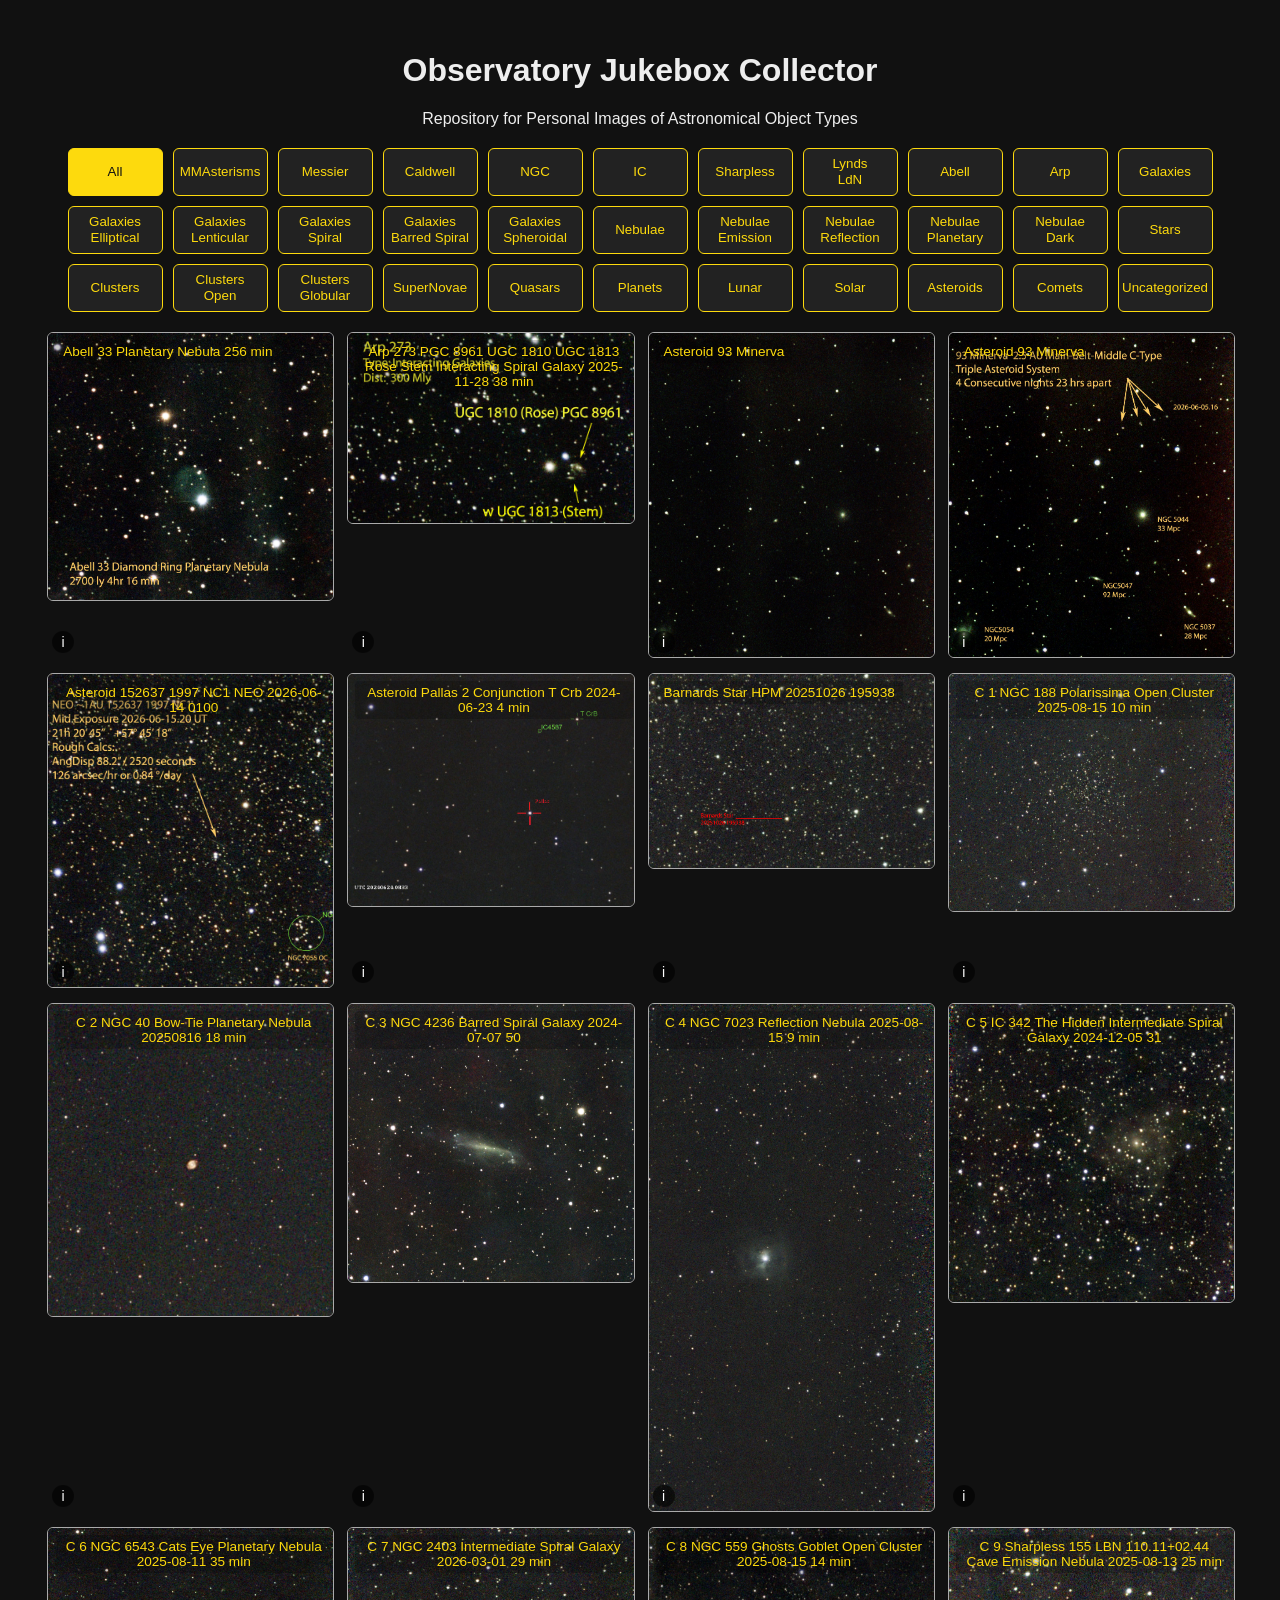
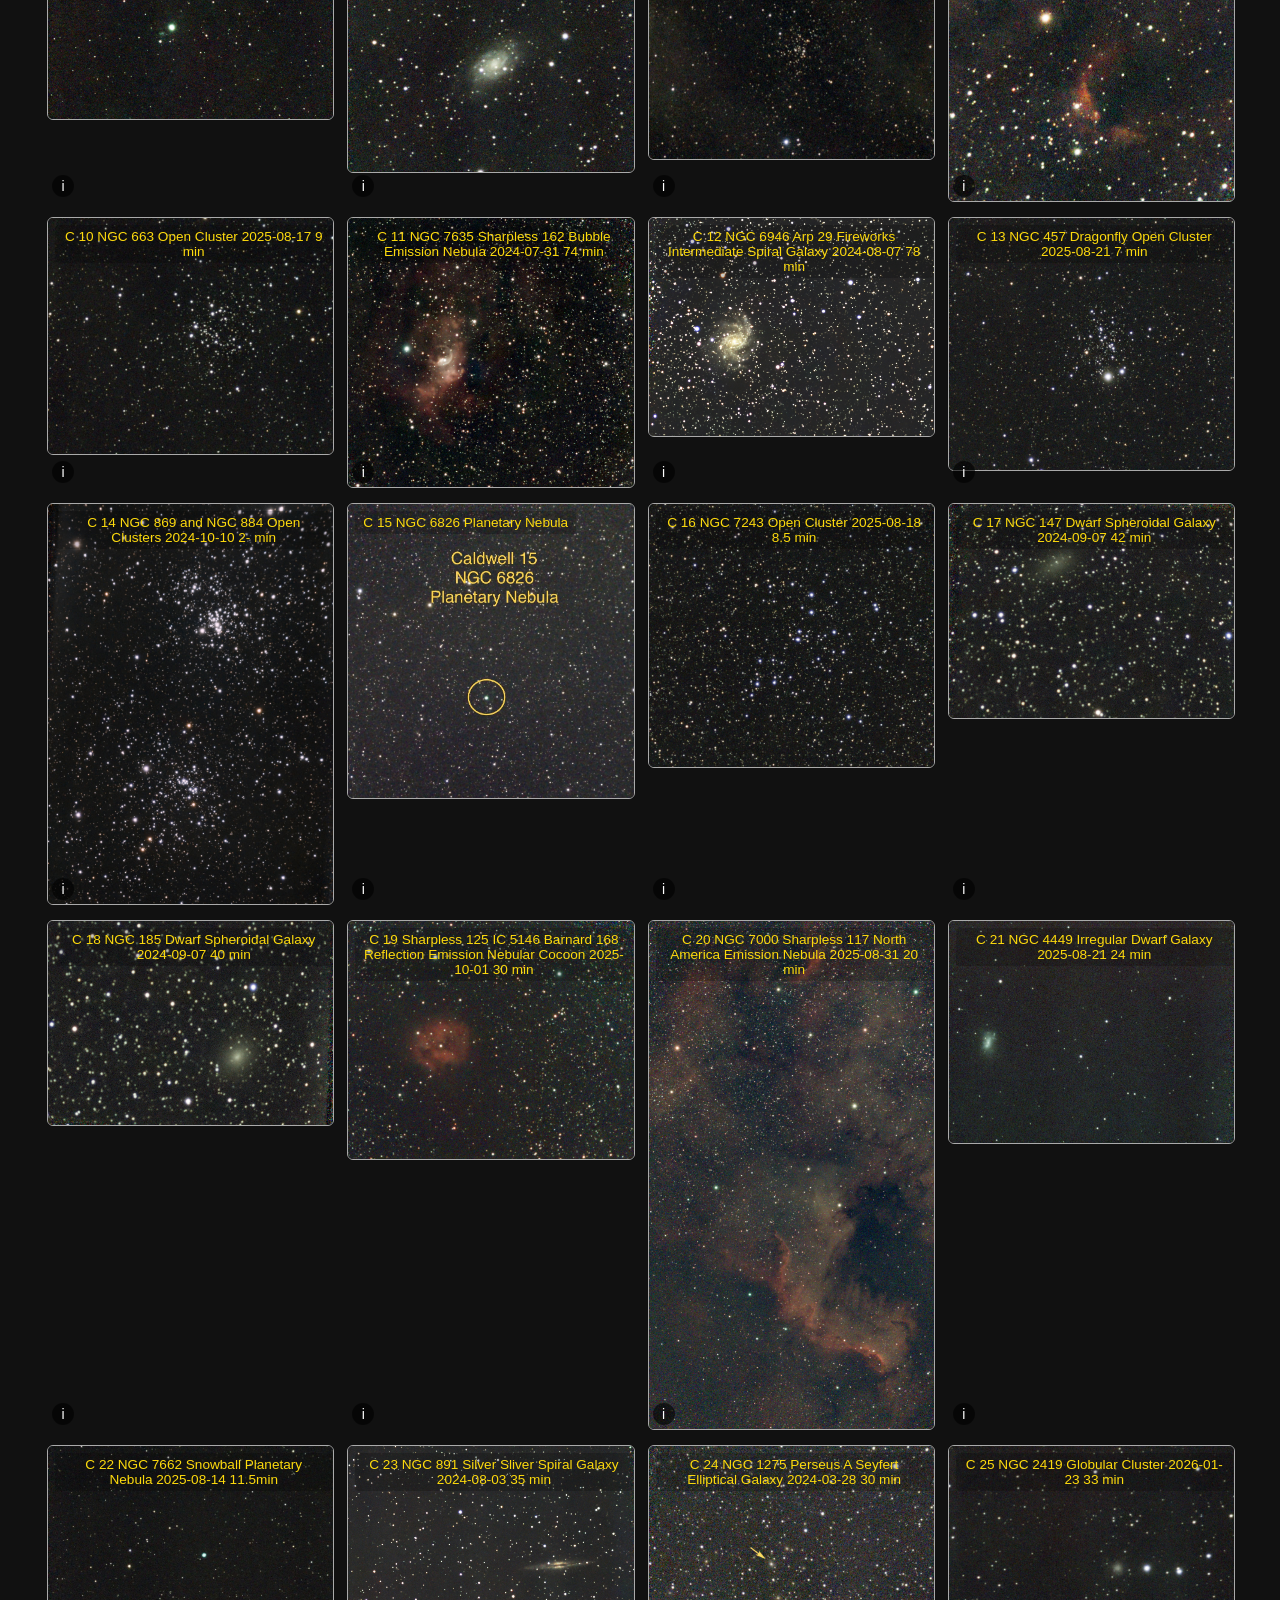
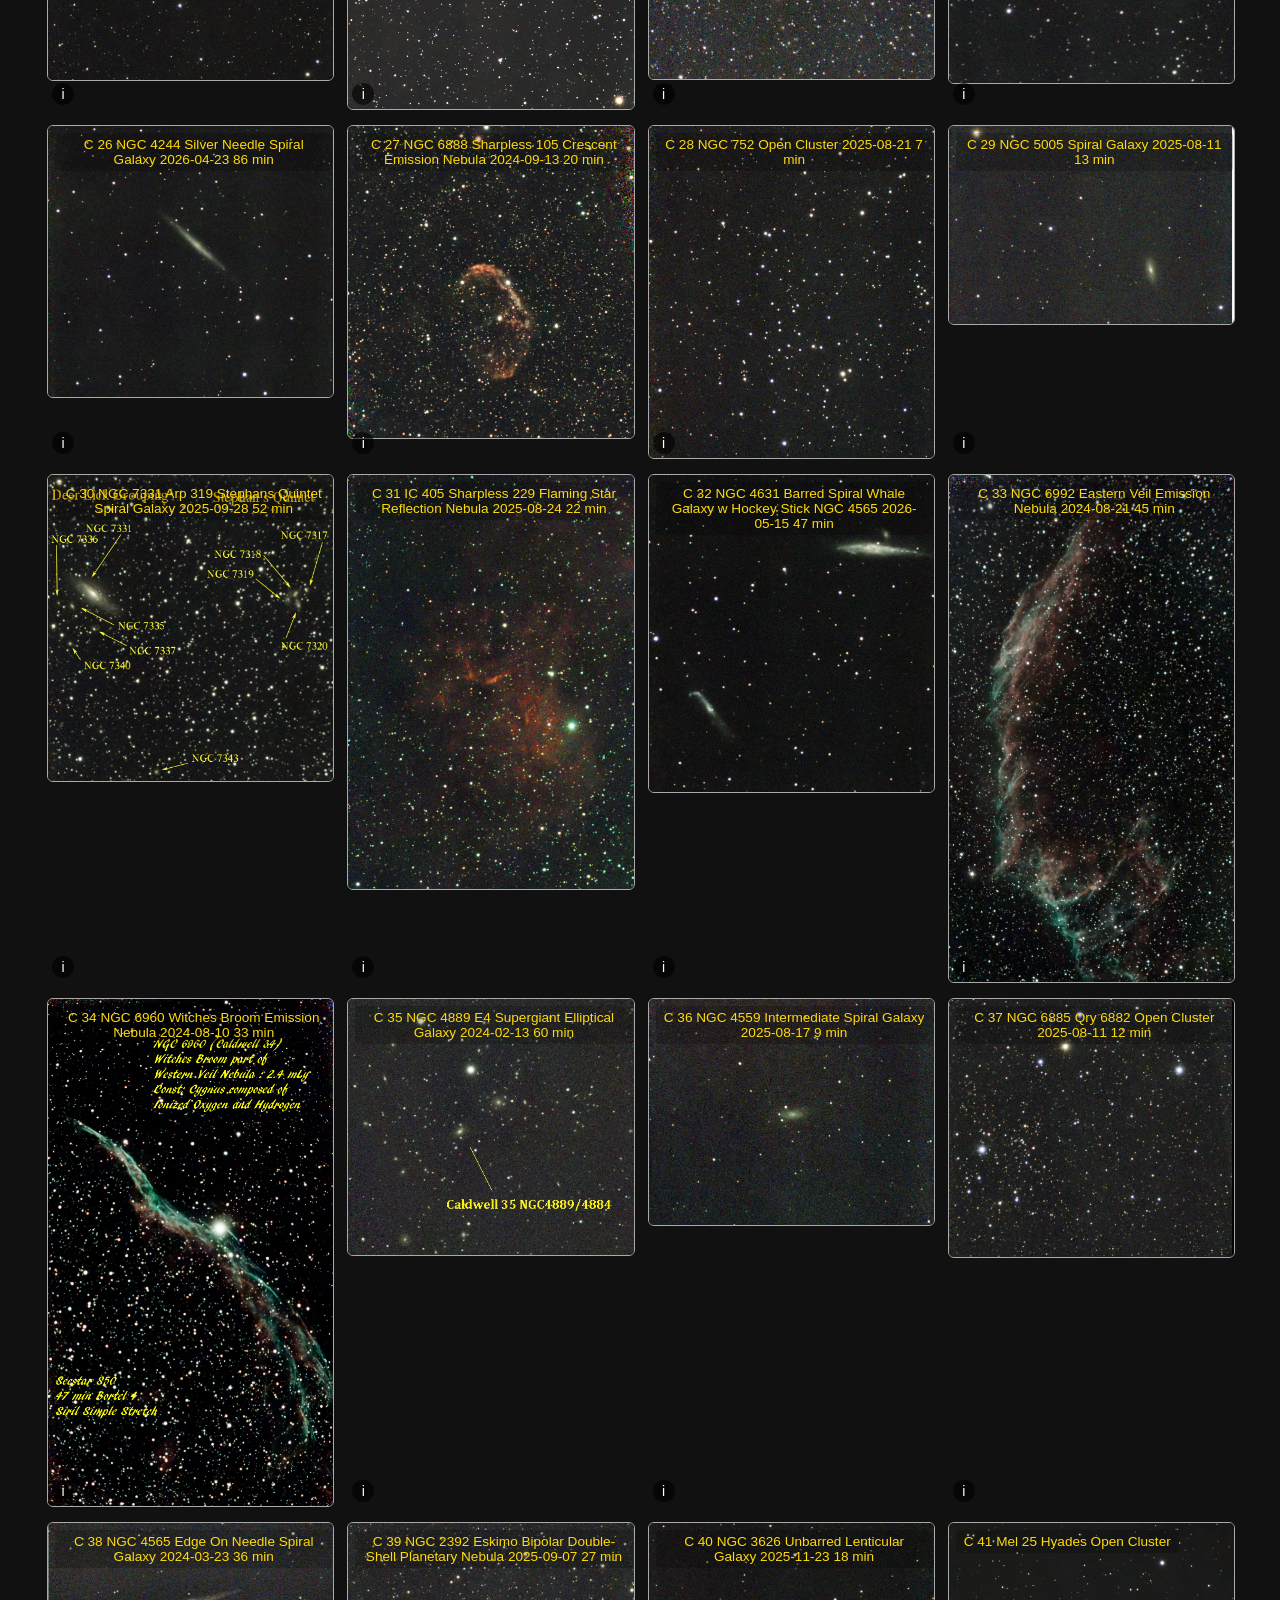
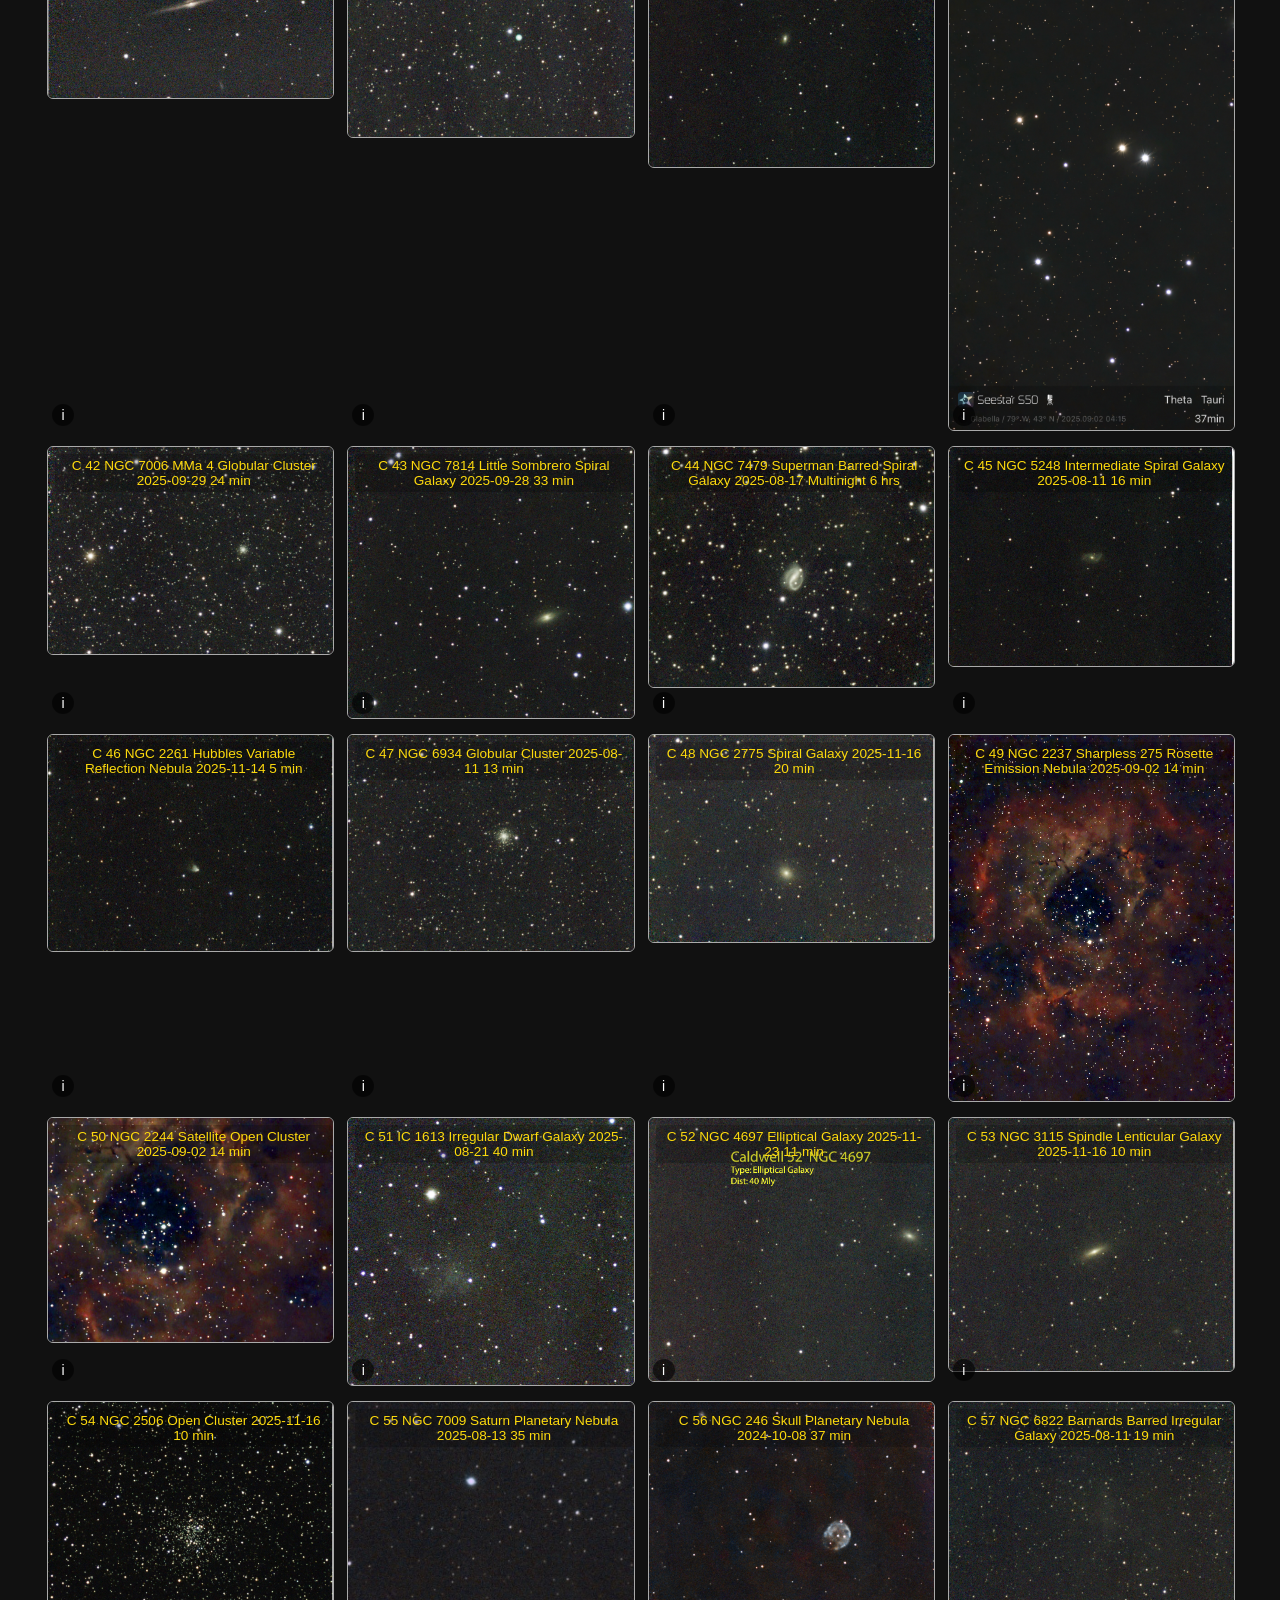
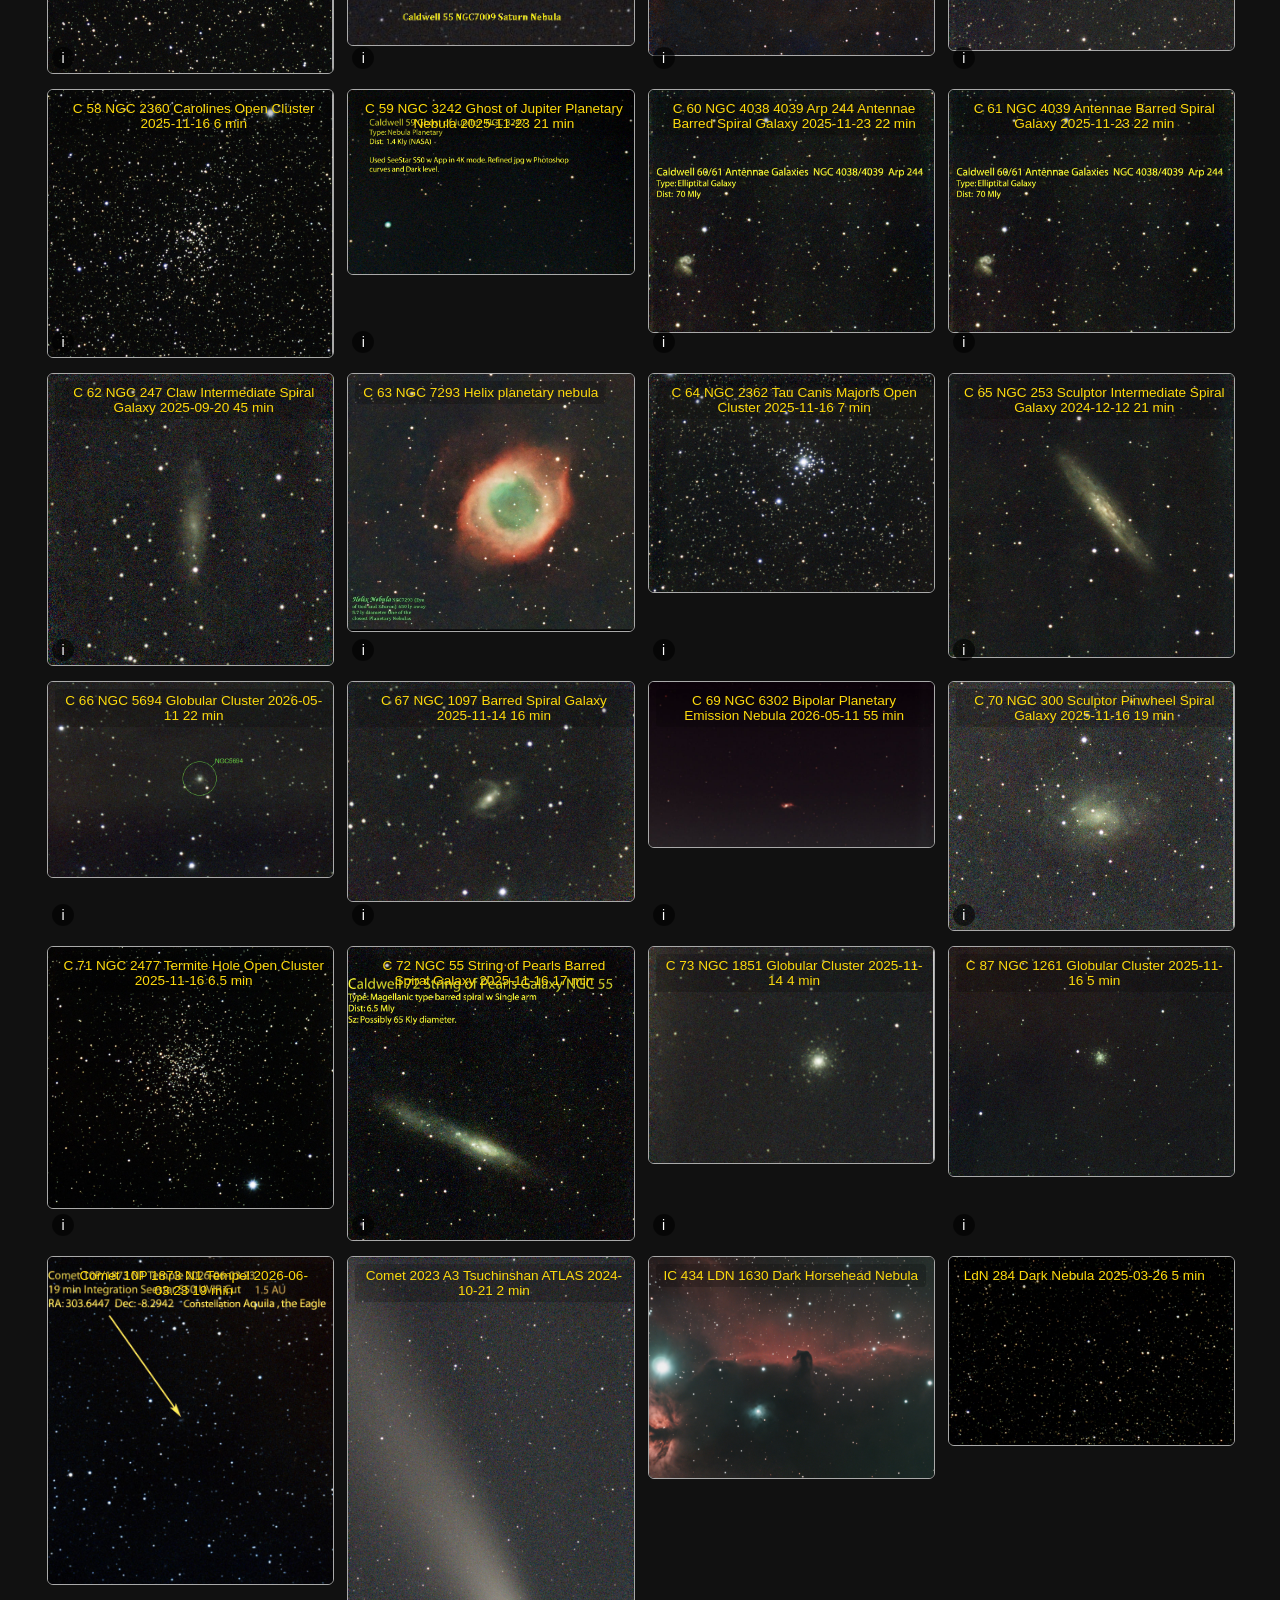
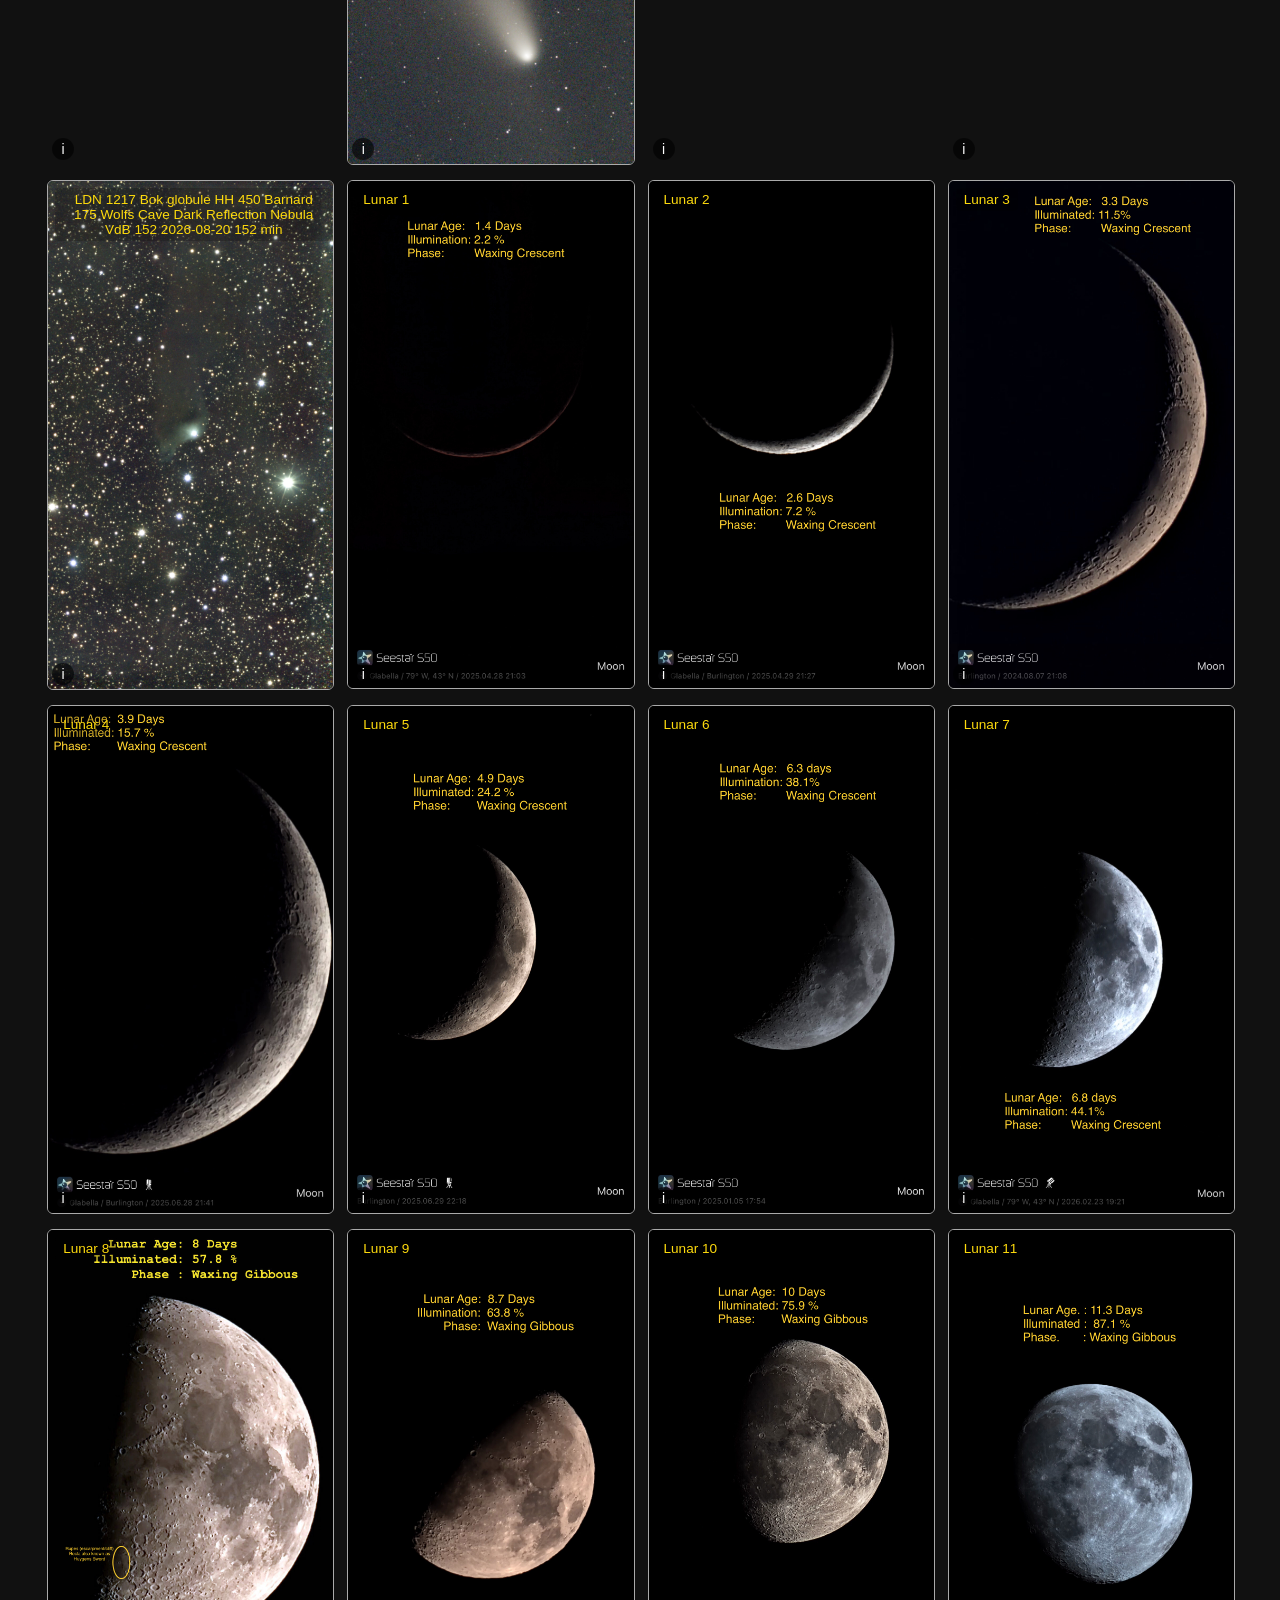
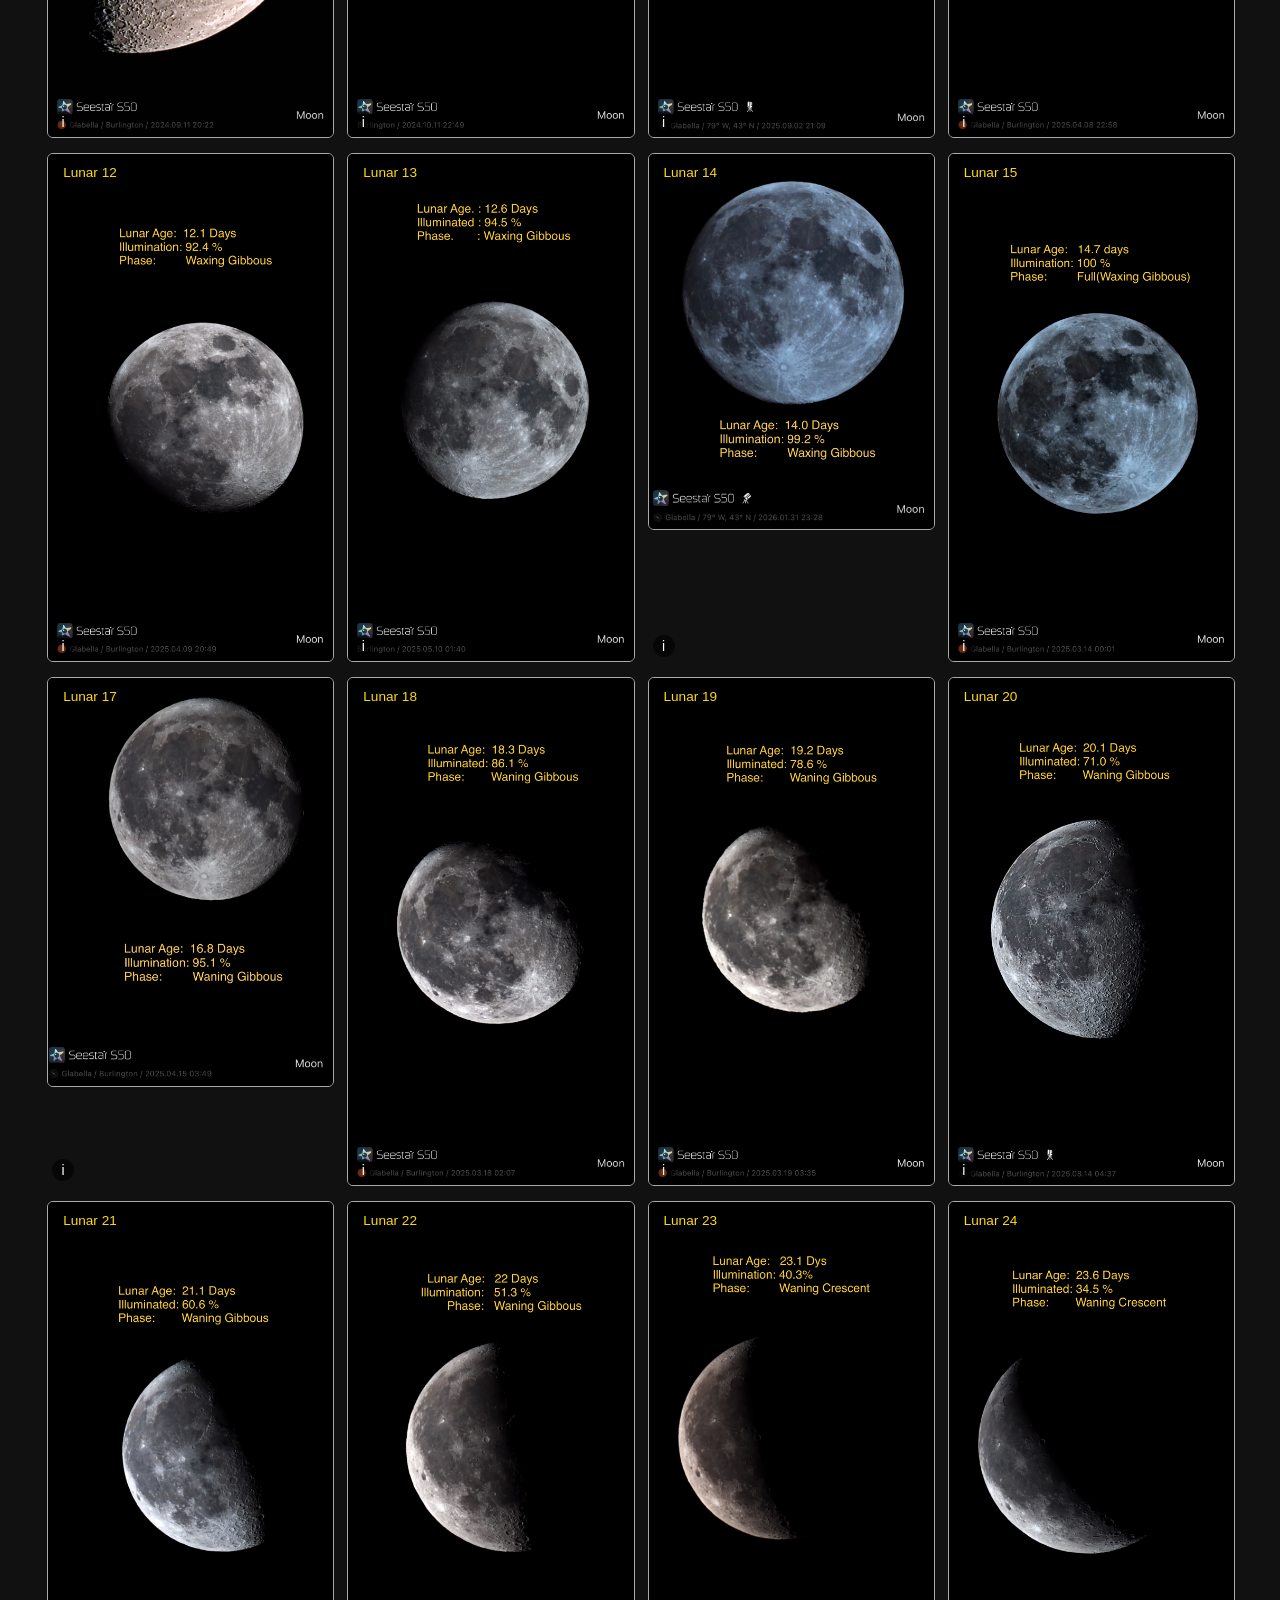
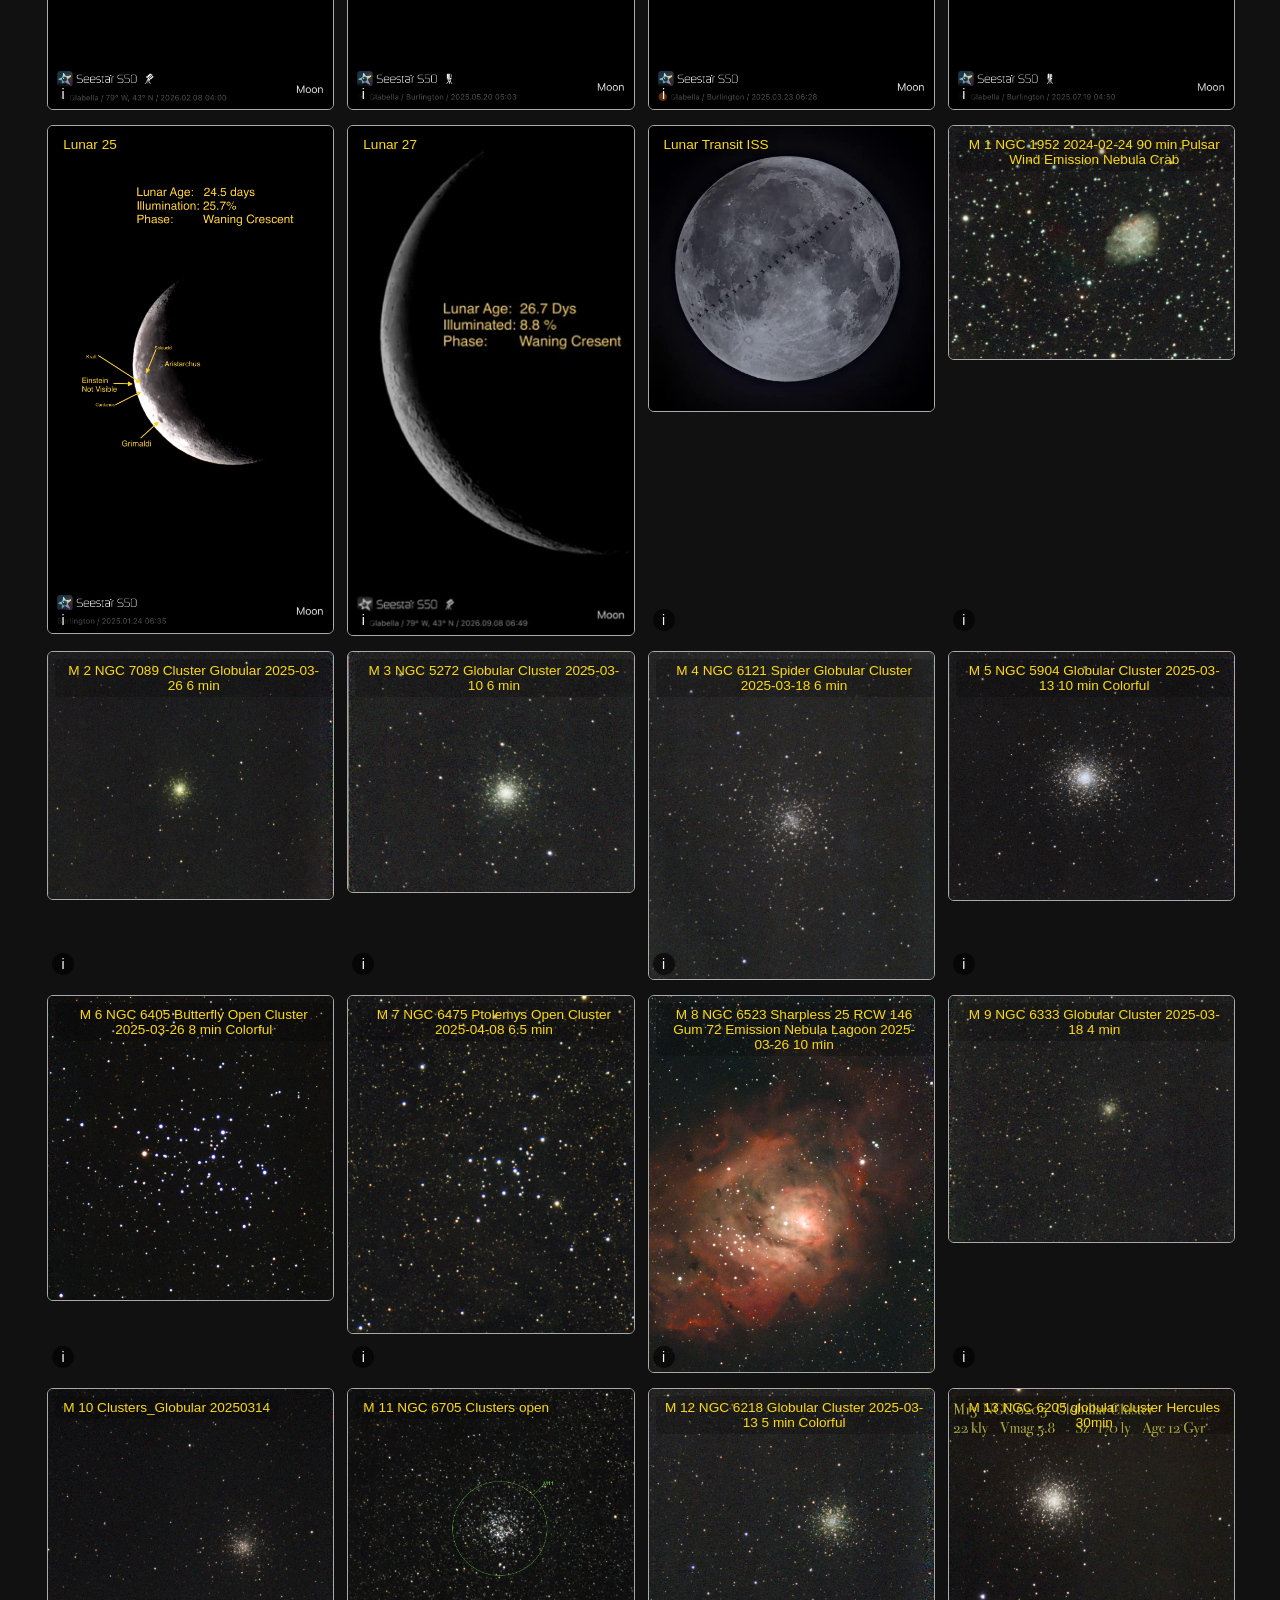
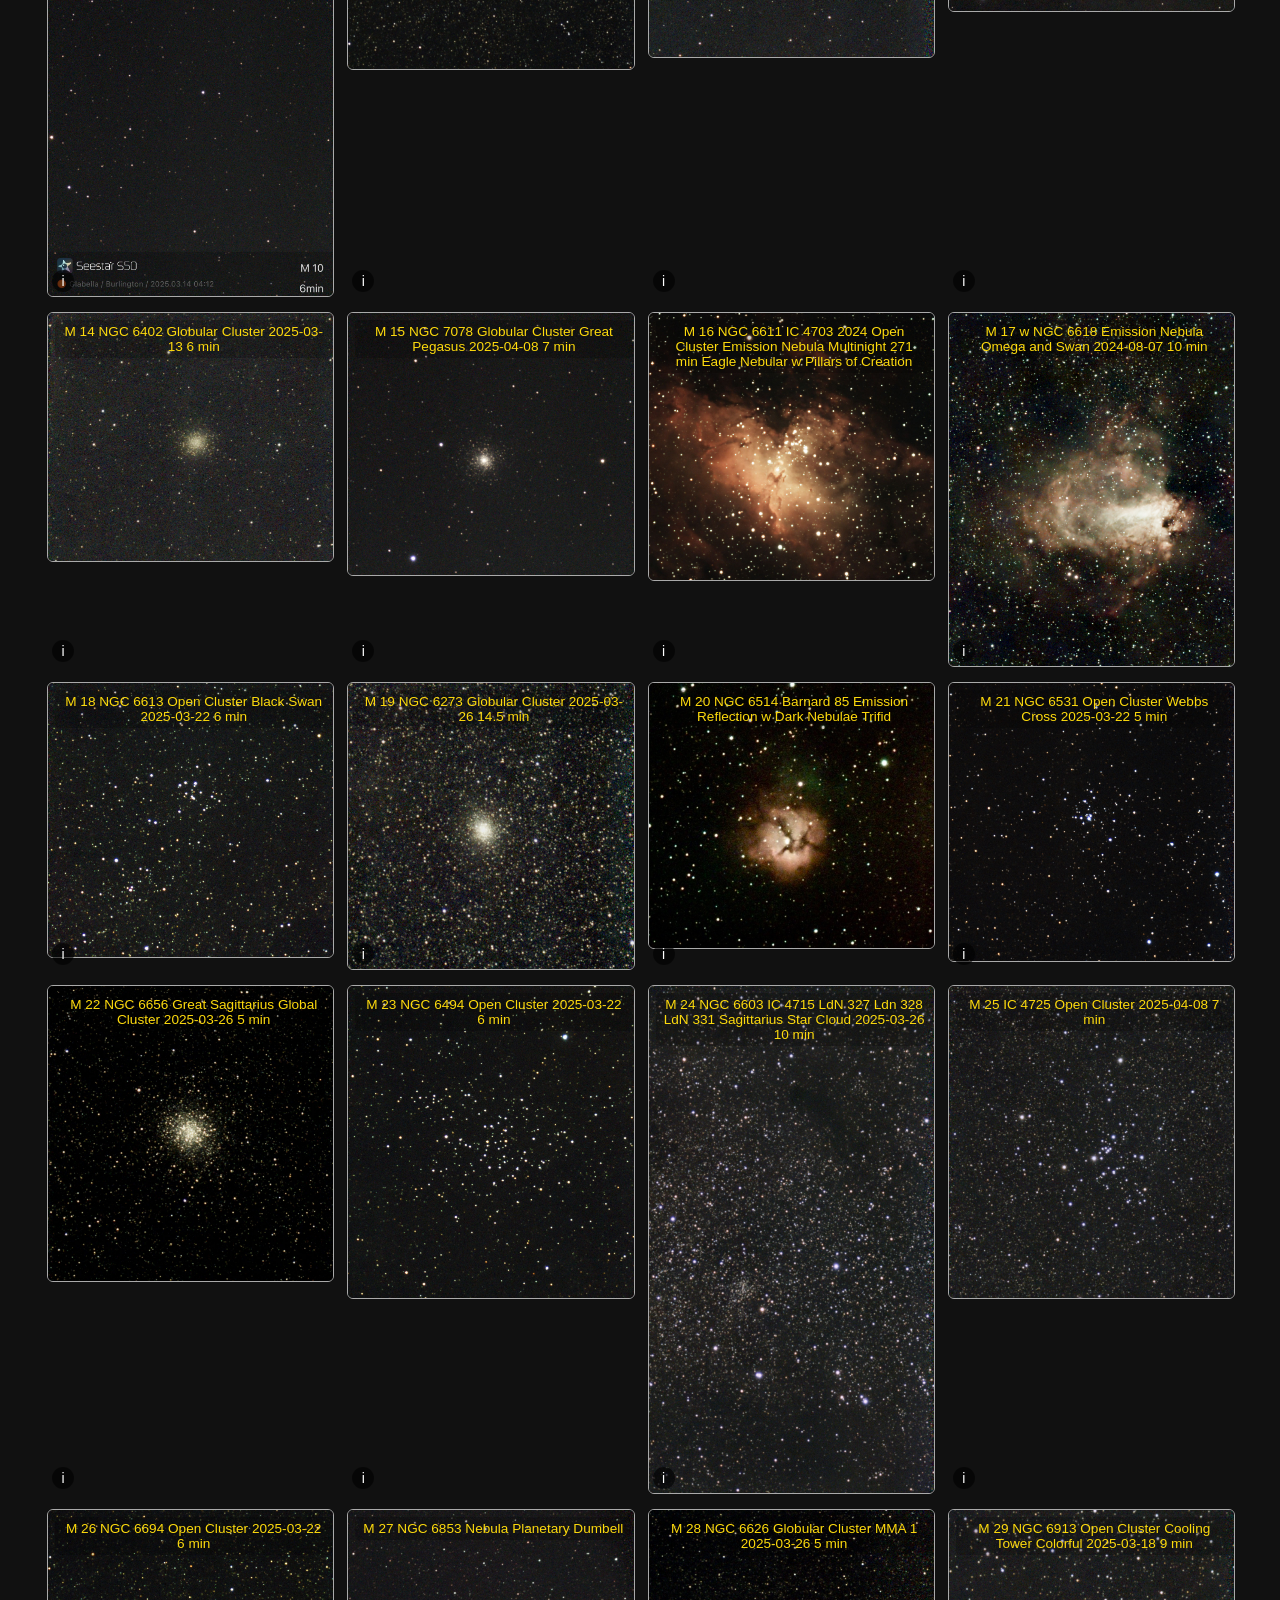
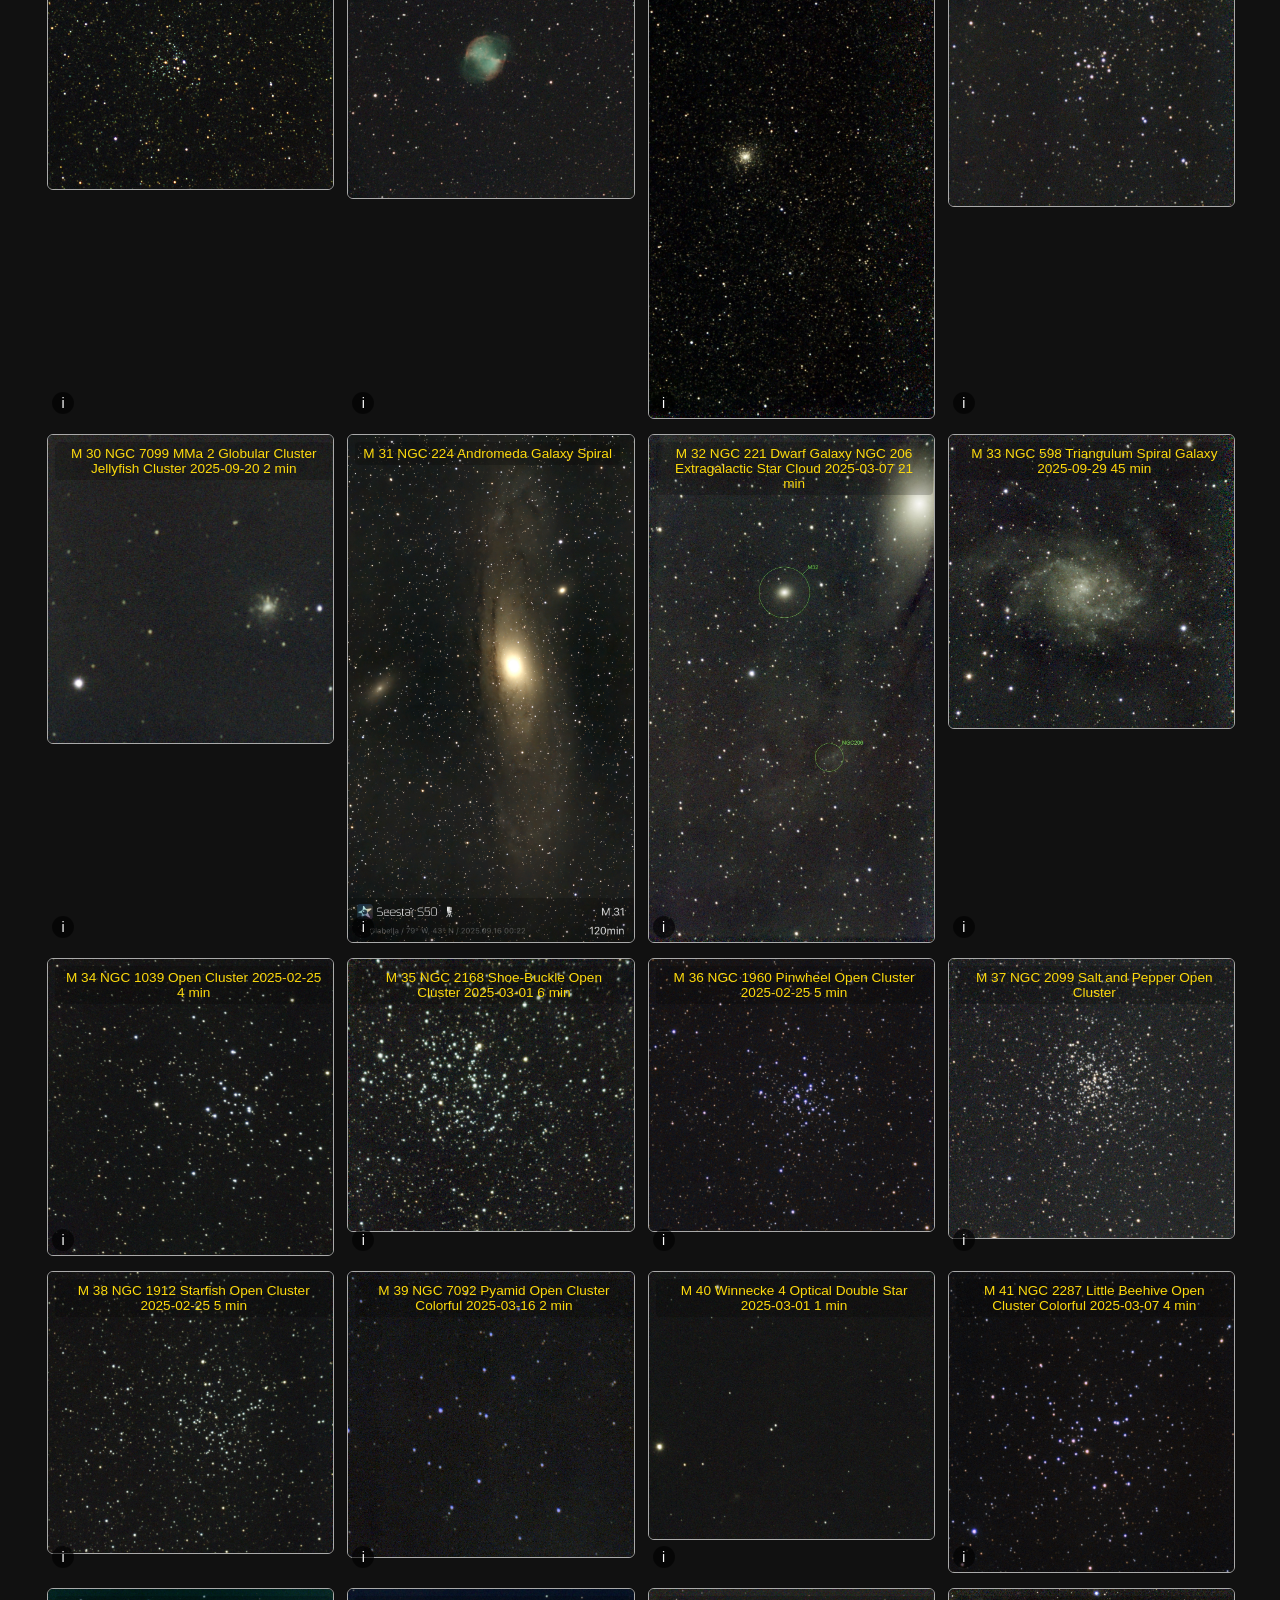
<file: index.html>
<!DOCTYPE html>
<html>
<head>
  <meta charset="UTF-8">
  <title>Oj Collector</title>
  <link rel="stylesheet" href="style.css?v=2">
</head>
<body>
  <h1>Observatory Jukebox Collector</h1>
  <p>Repository for Personal Images of Astronomical Object Types</p>
  <div id="category-bar" class="category-bar"></div>
  <div class="gallery" id="gallery"></div>

  <script src="script.js"></script>

  <p>Images are available for embedding. Example:</p>
  <code>&lt;img src="https://movo-doo.github.io/Oj/images/AT2026dix.jpg"&gt;</code>
</body>
</html>
</file>
<file: style.css>
/* style.css - clean, polished gallery with labels and dark theme */

/* --- Body & Typography --- */
body { 
    font-family: Arial, sans-serif; 
    background: #111; 
    color: #eee; 
    text-align: center; 
    margin: 0; 
    padding: 20px;
}

h1 { margin-top: 1em; }

/* --- Gallery container --- */
.gallery {
    display: flex;
    flex-wrap: wrap;          /* allows multiple rows */
    gap: 15px;                /* spacing between items */
    justify-content: center;  /* center the gallery */
}

/* --- Image card container --- */
.image-container {
    position: relative;   /* ADD THIS */
    display: flex;
    flex-direction: column;
    align-items: center;
    width: 23%;
    min-width: 150px;
    box-sizing: border-box;
    transition: transform 0.2s ease, box-shadow 0.2s ease;
    cursor: pointer;
}

/* --- Card hover effect (zoom + shadow) --- */
.image-container:hover {
    transform: scale(1.05); 
    box-shadow: 0 8px 20px rgba(0,0,0,0.6);
}

/* --- Label top left corner each image --- */
.image-label {
    position: absolute;
    top: 8px;
    left: 8px;

    background: rgba(0, 0, 0, 0.2); /* readable overlay */
    color: #FDDA0D;

    padding: 4px 8px;
    font-size: 0.85em;
    border-radius: 4px;

    pointer-events: none; /* prevents blocking clicks */
}

/* --- Anchor/link styling --- */
.image-container a {
    width: 100%;
    display: block;
    text-decoration: none; /* remove underline if any */
}

/* --- Image styling --- */
.image-container img {
    width: 100%;
    height: auto;
    border: 1px solid #aaa;
    border-radius: 6px;
    display: block;
    /* no transition here; container handles hover scaling */
}


/* ------------------------ BEGINNING OFCATEGORY BAR ------------------------ */

.category-bar {
    margin: 20px;
    display: flex;
    flex-wrap: wrap;
    gap: 10px;
    justify-content: center;
}

.category-button {
    background: #222;
    color: #FDDA0D;
    border: 1px solid #FDDA0D;

    padding: 6px 6px;
    border-radius: 6px;
    cursor: pointer;

    width: 95px;             /* tighten this */
    min-height: 48px;

    display: flex;             /* center text nicely */
    align-items: center;
    justify-content: center;

    text-align: center;
    line-height: 1.2;
    white-space: normal;       /* allow wrapping */
}

.category-button:hover {
    background: #FDDA0D;
    color: #111;
}

.category-button.active {
    background: #FDDA0D;
    color: #111;
}

.info-btn {
  position: absolute;
  bottom: 5px;
  left: 5px;
  z-index: 10;

  width: 22px;
  height: 22px;
  border-radius: 50%;
  border: none;
  background: rgba(0,0,0,0.6);
  color: white;
  font-size: 14px;
  cursor: pointer;
}

.info-box {
  position: absolute;
  bottom: 30px;
  left: 5px;
  z-index: 10;

  background: rgba(0,0,0,0.85);
  color: white;
  padding: 6px;
  font-size: 10px;
  border-radius: 4px;
  width: 150px;
  text-align: left;
}

.identifiers-list {
  padding-left: 10px;
}

.extended-info-list {
  padding-left: 10px;
}

container.style.position = "relative";


.viewer-body {
  margin: 20px;
  font-family: Arial, sans-serif;
}

.viewer-container {
  display: flex;
  gap: 20px;
  align-items: flex-start;
}

/* LEFT IMAGE PANEL */
.viewer-image-panel img {
  max-width: 1000px;
  height: auto;
  cursor: pointer;
  border-radius: 4px;
}

/* RIGHT INFO PANEL */
.viewer-info-panel {
  min-width: 320px;
  color: #111;            /* dark text for contrast */
  text-align: left;       /* force left alignment */

  background: #f7f7f7;
  padding: 10px;
  border-left: 1px solid #ddd;
}

/* META BOX (your buildInfoHtml output container) */
.viewer-meta-block {
  padding: 12px;
  border: 1px solid #ccc;
  margin-bottom: 12px;
  background: #fafafa;
  color: #111;
  text-align: left;
}

.viewer-meta-block div {
  margin: 4px 0;
  line-height: 1.3;
}

/* FUTURE EXTENSION AREA */
.viewer-extra-block {
  padding: 12px;
  border: 1px dashed #aaa;
  background: #fff;
}

/* OPTIONAL: improve info formatting from buildInfoHtml */
.identifiers-list div,
.extended-info-list div {
  margin-left: 8px;
  font-size: 0.9em;
}


/* ------------------------ ENDING OFCATEGORY BAR ------------------------ */


/* --- Responsive adjustments --- */
@media (max-width: 1000px) {
    .image-container { width: 31%; } /* 3 per row */
}

@media (max-width: 700px) {
    .image-container { width: 48%; } /* 2 per row */
}

@media (max-width: 600px) {
    .category-button {
        min-width: 60px;
        max-width: 100px;
        padding: 4px 4px;
        font-size: 0.8em;
    }

    .category-bar {
        gap: 4px;
    }
}
@media (max-width: 450px) {
    .image-container { width: 100%; } /* 1 per row */
}
</file>
